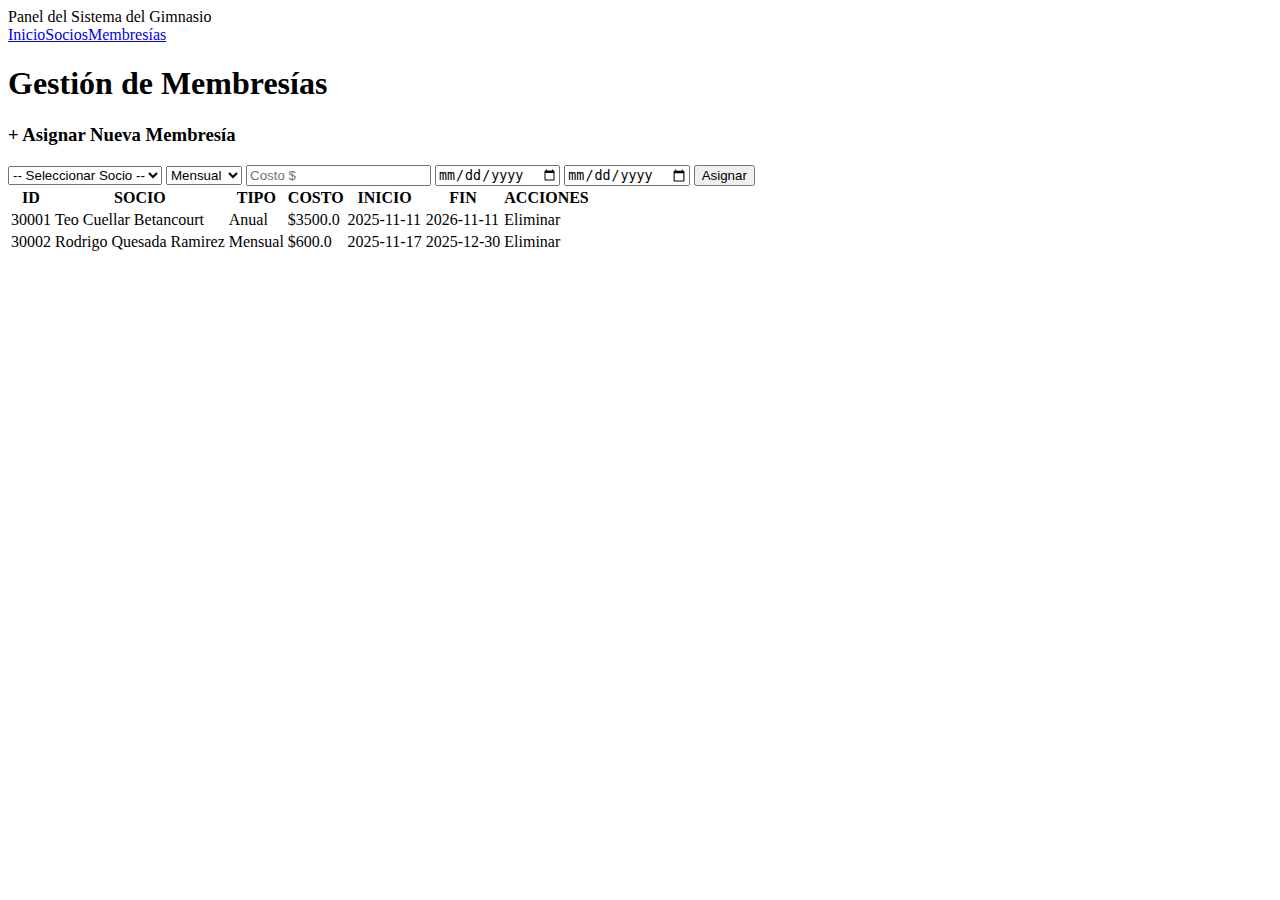
<file: docs/membresias.html>
<!DOCTYPE html>
<html lang="es">
<head>
    <meta charset="UTF-8">
    <title>Gestión de Membresías</title>
    <link rel="stylesheet" href="css/estilo.css">
</head>
<body>
    <header class="navbar">
        <div class="logo">Panel del Sistema del Gimnasio</div>
        <nav><a href="index.html">Inicio</a><a href="socios.html">Socios</a><a href="membresias.html">Membresías</a></nav>
    </header>

    <div class="content-container">
        <h1 class="section-title">Gestión de Membresías</h1>

        <div class="form-container">
            <h3>+ Asignar Nueva Membresía</h3>
            <div class="form-row">
                <select><option>-- Seleccionar Socio --</option><option>Teo Cuellar</option></select>
                <select><option>Mensual</option><option>Anual</option><option>Premium</option></select>
                <input type="text" placeholder="Costo $">
                <input type="date">
                <input type="date">
                <button class="btn-save">Asignar</button>
            </div>
        </div>

        <table class="custom-table">
            <thead>
                <tr>
                    <th>ID</th><th>SOCIO</th><th>TIPO</th><th>COSTO</th><th>INICIO</th><th>FIN</th><th>ACCIONES</th>
                </tr>
            </thead>
            <tbody>
                <tr>
                    <td>30001</td><td>Teo Cuellar Betancourt</td><td>Anual</td><td class="price">$3500.0</td><td>2025-11-11</td><td>2026-11-11</td><td class="delete-link">Eliminar</td>
                </tr>
                <tr>
                    <td>30002</td><td>Rodrigo Quesada Ramirez</td><td>Mensual</td><td class="price">$600.0</td><td>2025-11-17</td><td>2025-12-30</td><td class="delete-link">Eliminar</td>
                </tr>
            </tbody>
        </table>
    </div>
</body>
</html>
</file>
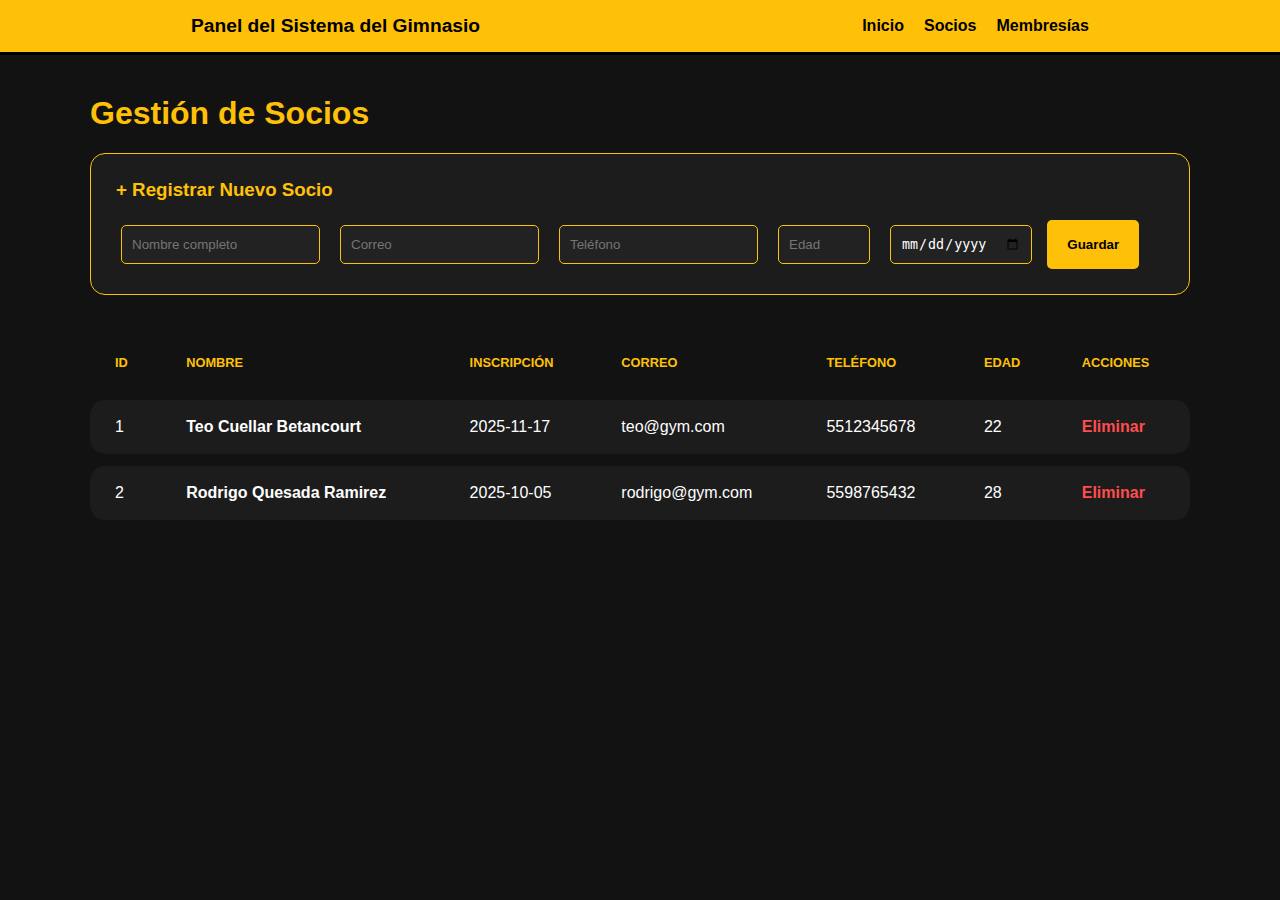
<file: docs/socios.html>
<!DOCTYPE html>
<html lang="es">
<head>
    <meta charset="UTF-8">
    <link rel="stylesheet" href="css/estilo.css">
    <title>Gestión de Socios</title>
    <style>
        table { width: 100%; border-collapse: separate; border-spacing: 0 12px; }
        th, td { padding: 18px 25px !important; text-align: left; }
        .form-container { background: #1c1c1c; padding: 25px; border-radius: 15px; border: 1px solid #ffc107; margin-bottom: 30px; }
        input { padding: 10px; margin: 5px; border-radius: 5px; border: 1px solid #ffc107; background: #222; color: white; }
    </style>
</head>
<body style="margin: 0; background-color: #121212; color: white; font-family: sans-serif;">
    <nav style="background-color: #ffc107; width: 100%; padding: 15px 0; border-bottom: 3px solid #000; display: flex; justify-content: space-around; align-items: center;">
        <div style="color: #000; font-weight: bold; font-size: 1.2rem;">Panel del Sistema del Gimnasio</div>
        <div style="display: flex; gap: 20px;">
            <a href="index.html" style="color: #000; text-decoration: none; font-weight: bold;">Inicio</a>
            <a href="socios.html" style="color: #000; text-decoration: none; font-weight: bold;">Socios</a>
            <a href="membresias.html" style="color: #000; text-decoration: none; font-weight: bold;">Membresías</a>
        </div>
    </nav>

    <div style="max-width: 1100px; margin: 40px auto; padding: 0 20px;">
        <h1 style="color: #ffc107;">Gestión de Socios</h1>
        <div class="form-container">
            <h3 style="color: #ffc107; margin-top: 0;">+ Registrar Nuevo Socio</h3>
            <div style="display: flex; flex-wrap: wrap; gap: 10px;">
                <input type="text" placeholder="Nombre completo">
                <input type="email" placeholder="Correo">
                <input type="text" placeholder="Teléfono">
                <input type="number" placeholder="Edad" style="width: 70px;">
                <input type="date">
                <button style="background: #ffc107; color: black; font-weight: bold; border: none; padding: 10px 20px; border-radius: 5px; cursor: pointer;">Guardar</button>
            </div>
        </div>

        <table>
            <thead>
                <tr style="color: #ffc107; text-transform: uppercase; font-size: 0.8rem;">
                    <th>ID</th><th>Nombre</th><th>Inscripción</th><th>Correo</th><th>Teléfono</th><th>Edad</th><th>Acciones</th>
                </tr>
            </thead>
            <tbody>
                <tr style="background-color: #1c1c1c;">
                    <td style="border-radius: 15px 0 0 15px;">1</td><td style="font-weight: bold;">Teo Cuellar Betancourt</td><td>2025-11-17</td><td>teo@gym.com</td><td>5512345678</td><td>22</td>
                    <td style="border-radius: 0 15px 15px 0;"><span style="color: #ff4d4d; font-weight: bold; cursor: pointer;">Eliminar</span></td>
                </tr>
                <tr style="background-color: #1c1c1c;">
                    <td style="border-radius: 15px 0 0 15px;">2</td><td style="font-weight: bold;">Rodrigo Quesada Ramirez</td><td>2025-10-05</td><td>rodrigo@gym.com</td><td>5598765432</td><td>28</td>
                    <td style="border-radius: 0 15px 15px 0;"><span style="color: #ff4d4d; font-weight: bold; cursor: pointer;">Eliminar</span></td>
                </tr>
            </tbody>
        </table>
    </div>
</body>
</html>
</file>
<file: docs/css/estilo.css>

</file>
